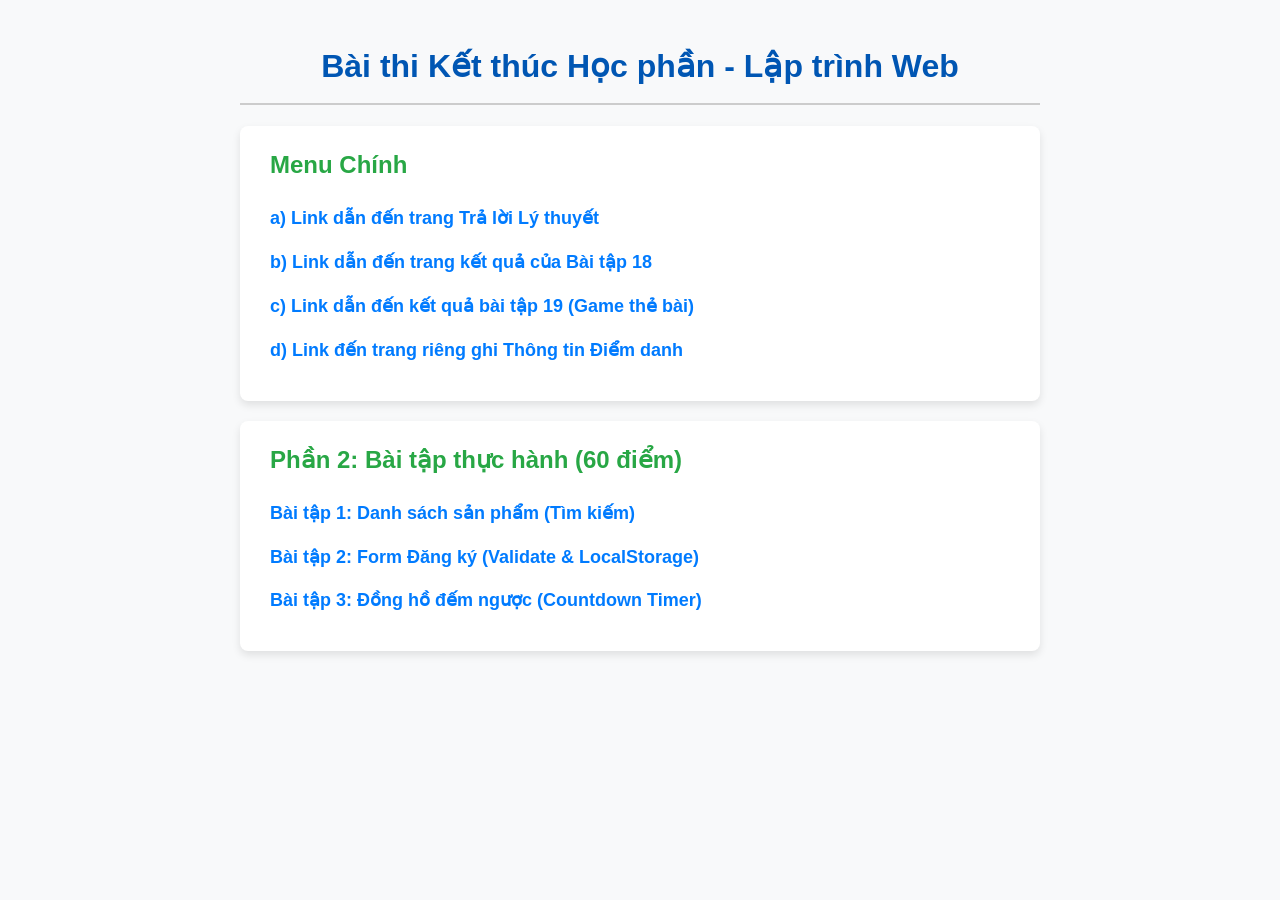
<file: index.html>
<!DOCTYPE html>
<html lang="vi">
<head>
    <meta charset="UTF-8">
    <meta name="viewport" content="width=device-width, initial-scale=1.0">
    <title>Trang chủ - Bài thi Lập trình Web</title>
    <link rel="stylesheet" href="./css/style.css">
</head>
<body>

    <h1>Bài thi Kết thúc Học phần - Lập trình Web</h1>

    <div class="menu-container">
        <h2>Menu Chính</h2>
        <ul>
            <li><a href="lythuyet.html">a) Link dẫn đến trang Trả lời Lý thuyết</a></li>
            <li><a href="baitap18.html">b) Link dẫn đến trang kết quả của Bài tập 18</a></li>
            <li><a href="baitap19.html">c) Link dẫn đến kết quả bài tập 19 (Game thẻ bài)</a></li>
            <li><a href="diemdanh.html">d) Link đến trang riêng ghi Thông tin Điểm danh</a></li>
        </ul>
    </div>

    <div class="menu-container">
        <h2>Phần 2: Bài tập thực hành (60 điểm)</h2>
        <ul>
            <li><a href="baitap01.html">Bài tập 1: Danh sách sản phẩm (Tìm kiếm)</a></li>
            <li><a href="baitap02.html">Bài tập 2: Form Đăng ký (Validate & LocalStorage)</a></li>
            <li><a href="baitap03.html">Bài tập 3: Đồng hồ đếm ngược (Countdown Timer)</a></li>
        </ul>
    </div>

</body>
</html>
</file>
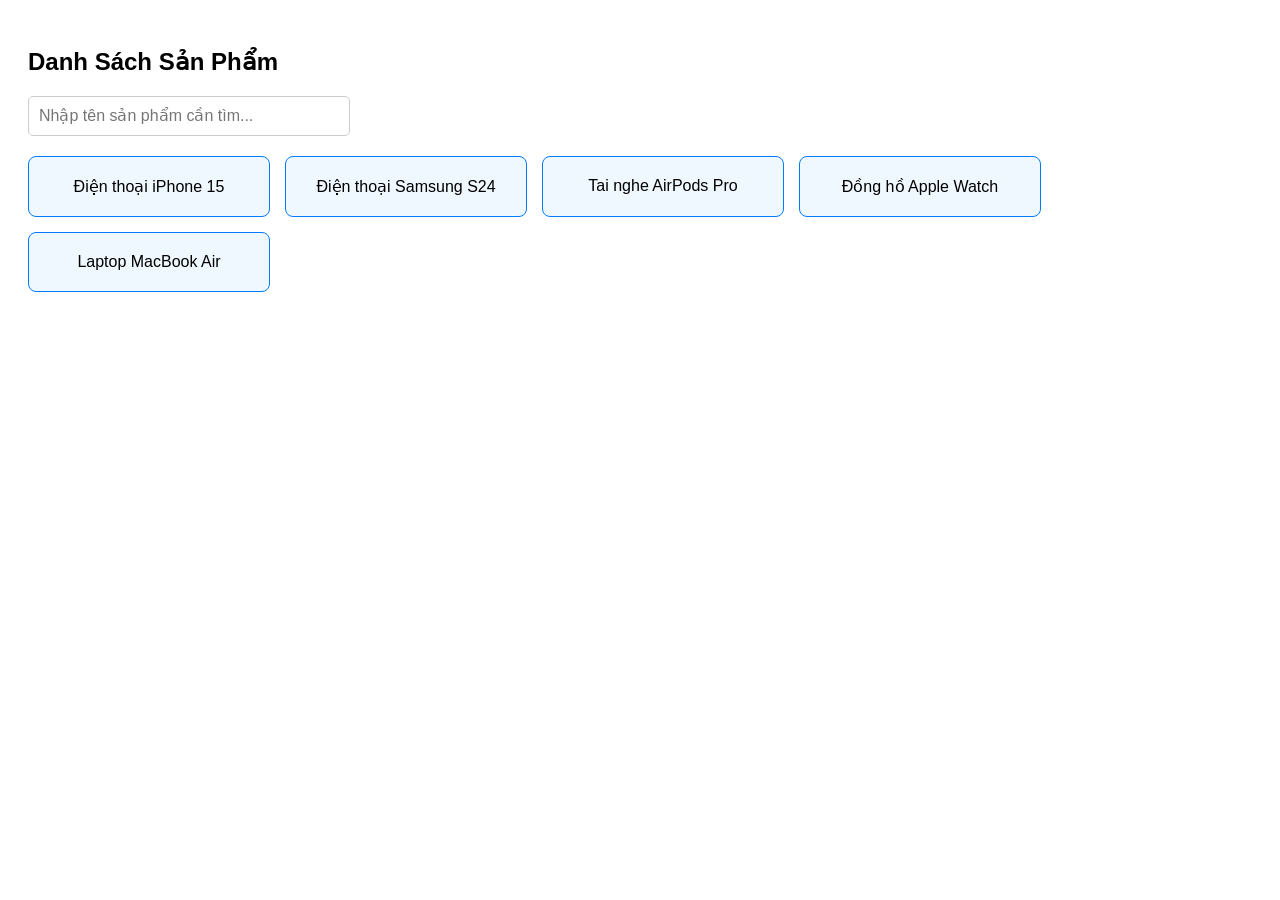
<file: baitap01.html>
<!DOCTYPE html>
<html lang="vi">
<head>
    <meta charset="UTF-8">
    <meta name="viewport" content="width=device-width, initial-scale=1.0">
    <title>Bài tập 1 - Danh sách sản phẩm</title>
    <style>
        body { font-family: Arial, sans-serif; padding: 20px; }
        
        .search-box { margin-bottom: 20px; }
        .search-box input { padding: 10px; width: 300px; font-size: 16px; border: 1px solid #ccc; border-radius: 5px;}
        
        .product-list {
            display: flex;
            flex-wrap: wrap; 
            gap: 15px;
        }
        
        .product-item {
            border: 1px solid #007BFF;
            padding: 20px;
            border-radius: 8px;
            width: 200px;
            text-align: center;
            background-color: #f0f8ff;
        }
        
        #error-msg {
            color: red;
            font-weight: bold;
            display: none; 
        }
    </style>
</head>
<body>

    <h2>Danh Sách Sản Phẩm</h2>
    
    <div class="search-box">
        <input type="text" id="searchInput" placeholder="Nhập tên sản phẩm cần tìm...">
    </div>

    <p id="error-msg">Không tìm thấy sản phẩm</p>
    
    <div id="productList" class="product-list">
        </div>

    <script>
        const products = [
            { id: 1, name: "Điện thoại iPhone 15" },
            { id: 2, name: "Điện thoại Samsung S24" },
            { id: 3, name: "Tai nghe AirPods Pro" },
            { id: 4, name: "Đồng hồ Apple Watch" },
            { id: 5, name: "Laptop MacBook Air" }
        ];

        const productListEl = document.getElementById('productList');
        const searchInput = document.getElementById('searchInput');
        const errorMsg = document.getElementById('error-msg');

        function renderProducts(list) {
            productListEl.innerHTML = ''; 

            if (list.length === 0) {
                errorMsg.style.display = 'block'; 
            } else {
                errorMsg.style.display = 'none'; 
                
                list.forEach(product => {
                    const div = document.createElement('div');
                    div.className = 'product-item';
                    
                    div.textContent = product.name; 
                    
                    productListEl.appendChild(div);
                });
            }
        }

        renderProducts(products);

        searchInput.addEventListener('input', function(e) {
            const keyword = e.target.value.trim().toLowerCase();
            
            const filteredProducts = products.filter(product => 
                product.name.toLowerCase().includes(keyword)
            );

            renderProducts(filteredProducts);
        });
    </script>
</body>
</html>
</file>
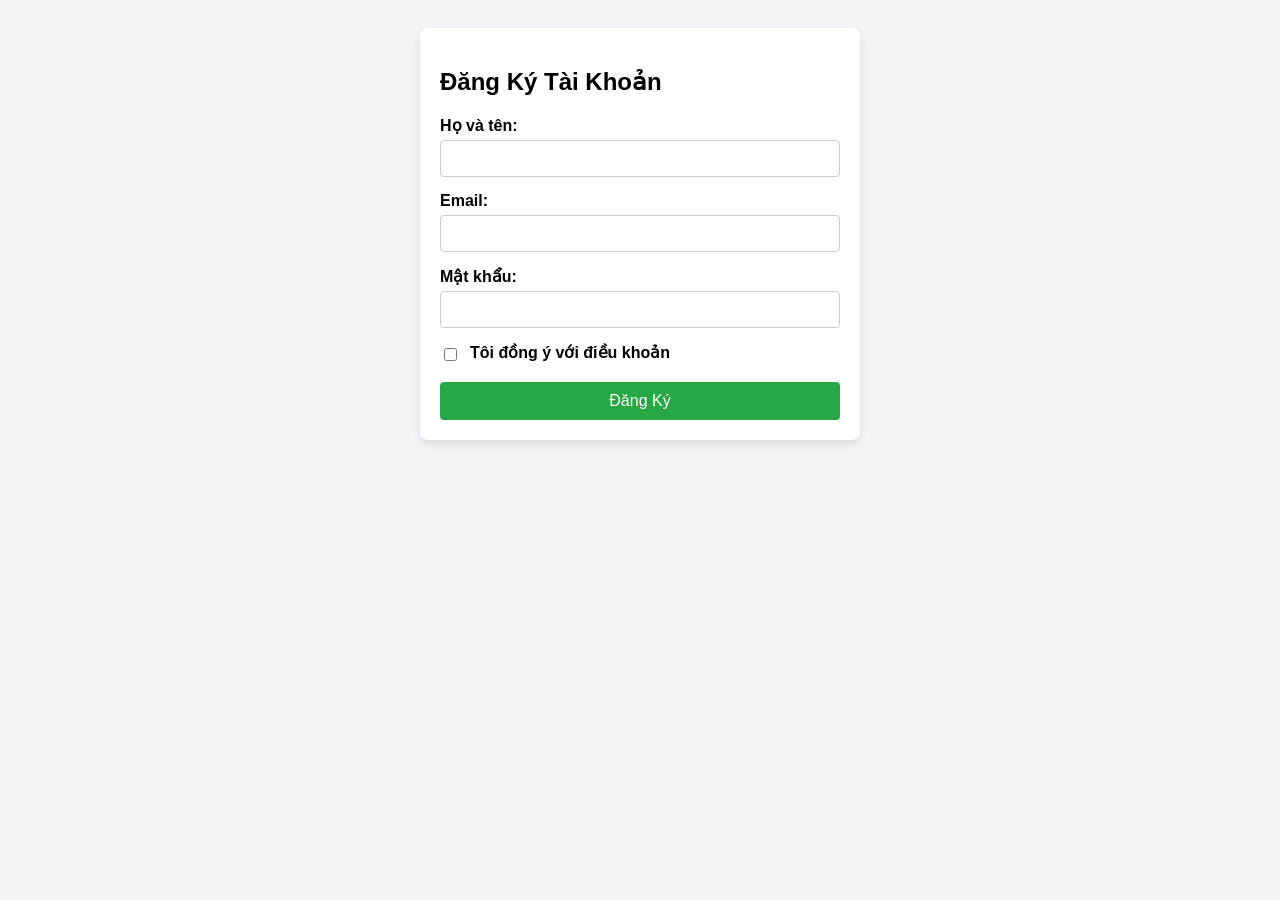
<file: baitap02.html>
<!DOCTYPE html>
<html lang="vi">
<head>
    <meta charset="UTF-8">
    <meta name="viewport" content="width=device-width, initial-scale=1.0">
    <title>Bài tập 2 - Form Đăng Ký</title>
    <style>
        body {
            font-family: Arial, sans-serif;
            background-color: #f4f4f9;
            padding: 20px;
        }
        .form-container {
            max-width: 400px; 
            margin: 0 auto;  
            background: white;
            padding: 20px;
            border-radius: 8px;
            box-shadow: 0 4px 8px rgba(0,0,0,0.1);
        }
        .form-group {
            margin-bottom: 15px;
        }
        .form-group label {
            display: block;
            margin-bottom: 5px;
            font-weight: bold;
        }
        .form-group input[type="text"],
        .form-group input[type="email"],
        .form-group input[type="password"] {
            width: 100%;
            padding: 10px;
            border: 1px solid #ccc;
            border-radius: 4px;
            box-sizing: border-box; 
        }
        .checkbox-group {
            display: flex;
            align-items: center;
            gap: 10px;
        }
        button {
            width: 100%;
            padding: 10px;
            background-color: #28a745;
            color: white;
            border: none;
            border-radius: 4px;
            font-size: 16px;
            cursor: pointer;
        }
        button:hover {
            background-color: #218838;
        }
        .message {
            margin-top: 15px;
            padding: 10px;
            border-radius: 4px;
            display: none; 
        }
        .success { background-color: #d4edda; color: #155724; }
        .error { background-color: #f8d7da; color: #721c24; }
    </style>
</head>
<body>

    <div class="form-container">
        <h2>Đăng Ký Tài Khoản</h2>
        
        <form id="registerForm">
            <div class="form-group">
                <label for="name">Họ và tên:</label>
                <input type="text" id="name" required>
            </div>
            
            <div class="form-group">
                <label for="email">Email:</label>
                <input type="email" id="email" required>
            </div>
            
            <div class="form-group">
                <label for="password">Mật khẩu:</label>
                <input type="password" id="password" required>
            </div>
            
            <div class="form-group checkbox-group">
                <input type="checkbox" id="terms" required>
                <label for="terms">Tôi đồng ý với điều khoản</label>
            </div>
            
            <button type="submit">Đăng Ký</button>
        </form>

        <div id="msgBox" class="message"></div>
    </div>

    <script>
        const form = document.getElementById('registerForm');
        const msgBox = document.getElementById('msgBox');

        function showMessage(msg, isSuccess) {
            msgBox.textContent = msg;
            msgBox.style.display = 'block';
            msgBox.className = 'message ' + (isSuccess ? 'success' : 'error');
        }

        form.addEventListener('submit', function(e) {
            e.preventDefault();

            const name = document.getElementById('name').value.trim();
            const email = document.getElementById('email').value.trim();
            const password = document.getElementById('password').value;
            const terms = document.getElementById('terms').checked;

            const emailRegex = /^[^\s@]+@[^\s@]+\.[^\s@]+$/;
            const passwordRegex = /^(?=.*[a-z])(?=.*[A-Z])(?=.*\d).{8,}$/;

            if (!emailRegex.test(email)) {
                showMessage("Email không hợp lệ!", false);
                return;
            }

            if (!passwordRegex.test(password)) {
                showMessage("Mật khẩu phải từ 8 ký tự, gồm chữ hoa, chữ thường và số!", false);
                return;
            }

            if (!terms) {
                showMessage("Bạn phải đồng ý với điều khoản!", false);
                return;
            }

            const userData = {
                name: name,
                email: email
            };
            
            localStorage.setItem('registeredUser', JSON.stringify(userData));

            showMessage("Đăng ký thành công! Dữ liệu đã được lưu.", true);
            form.reset();
        });
    </script>

</body>
</html>
</file>
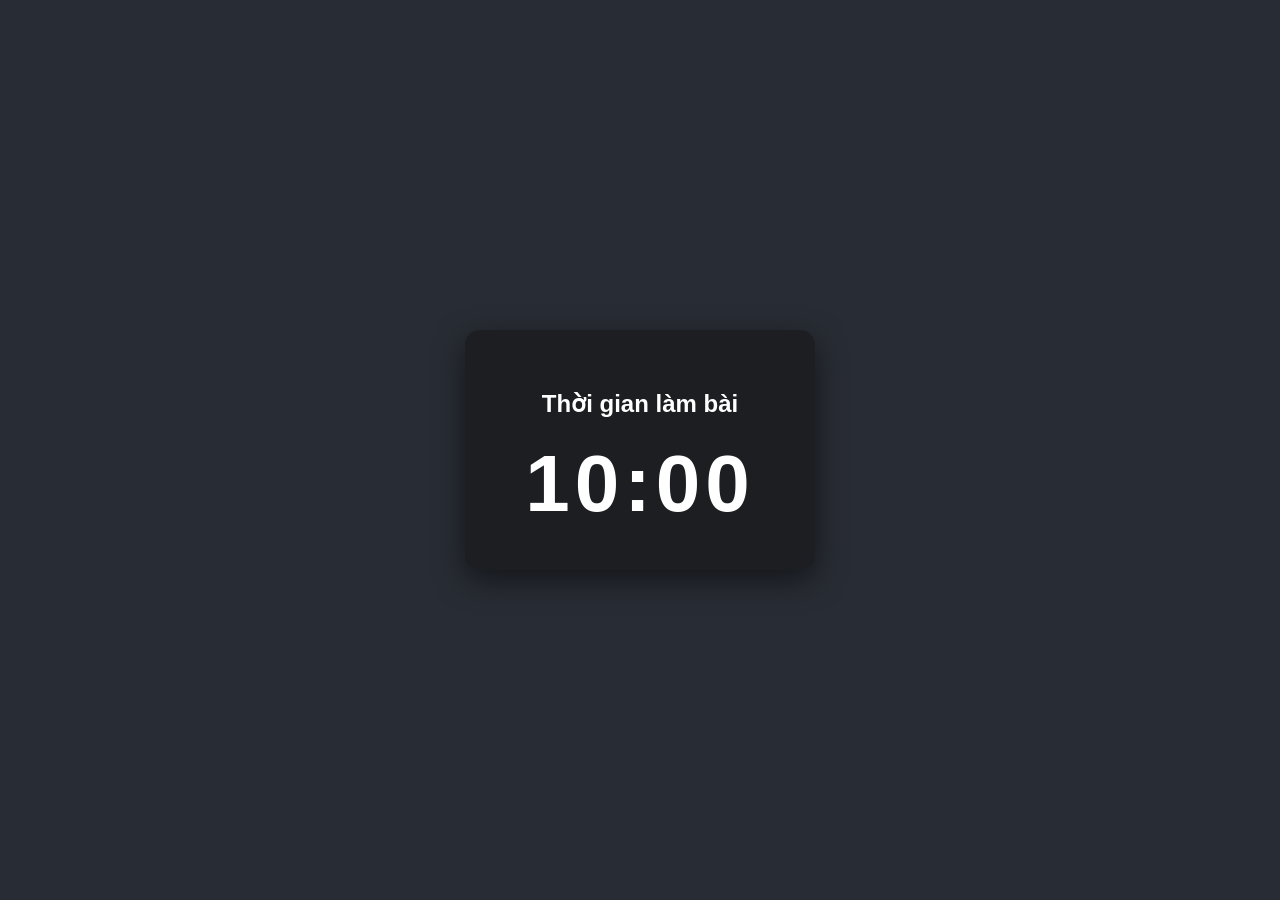
<file: baitap03.html>
<!DOCTYPE html>
<html lang="vi">
<head>
    <meta charset="UTF-8">
    <meta name="viewport" content="width=device-width, initial-scale=1.0">
    <title>Bài tập 3 - Countdown Timer</title>
    <style>
        body {
            font-family: Arial, sans-serif;
            display: flex;
            justify-content: center;
            align-items: center;
            height: 100vh;
            margin: 0;
            background-color: #282c34;
            color: white;
        }

        .timer-container {
            text-align: center;
            background: #1c1e22;
            padding: 40px 60px;
            border-radius: 15px;
            box-shadow: 0 10px 30px rgba(0,0,0,0.5);
        }

        #timer {
            font-size: 80px;
            font-weight: bold;
            letter-spacing: 5px;
            transition: color 0.3s ease;
        }

        .warning {
            animation: pulse 1s infinite;
        }

        @keyframes pulse {
            0% { color: #ff4757; transform: scale(1); }
            50% { color: #ff6b81; transform: scale(1.05); }
            100% { color: #ff4757; transform: scale(1); }
        }

        .modal-overlay {
            position: fixed;
            top: 0; left: 0; right: 0; bottom: 0;
            background: rgba(0, 0, 0, 0.7);
            display: none; 
            justify-content: center;
            align-items: center;
        }

        .modal-content {
            background: white;
            color: black;
            padding: 30px;
            border-radius: 10px;
            text-align: center;
            font-size: 24px;
        }

        .modal-content button {
            margin-top: 20px;
            padding: 10px 20px;
            background-color: #007bff;
            color: white;
            border: none;
            border-radius: 5px;
            cursor: pointer;
            font-size: 16px;
        }
    </style>
</head>
<body>

    <div class="timer-container">
        <h2>Thời gian làm bài</h2>
        <div id="timer">10:00</div>
    </div>

    <div id="timeoutModal" class="modal-overlay">
        <div class="modal-content">
            <p>Đã hết thời gian làm bài!</p>
            <button onclick="closeModal()">Đóng</button>
        </div>
    </div>

    <script>
        let timeLeft = 600; 
        const timerElement = document.getElementById('timer');
        const modalElement = document.getElementById('timeoutModal');
        
        let countdownInterval;

        function updateTimer() {
            const minutes = Math.floor(timeLeft / 60);
            const seconds = timeLeft % 60;

            const formattedMinutes = String(minutes).padStart(2, '0');
            const formattedSeconds = String(seconds).padStart(2, '0');

            timerElement.textContent = `${formattedMinutes}:${formattedSeconds}`;

            if (timeLeft <= 60 && timeLeft > 0) {
                timerElement.classList.add('warning');
            }

            if (timeLeft <= 0) {
                clearInterval(countdownInterval);
                timerElement.classList.remove('warning');
                timerElement.textContent = "00:00";
                
                modalElement.style.display = 'flex';
            } else {
                timeLeft--; 
            }
        }

        countdownInterval = setInterval(updateTimer, 1000);

        function closeModal() {
            modalElement.style.display = 'none';
        }
    </script>
</body>
</html>
</file>
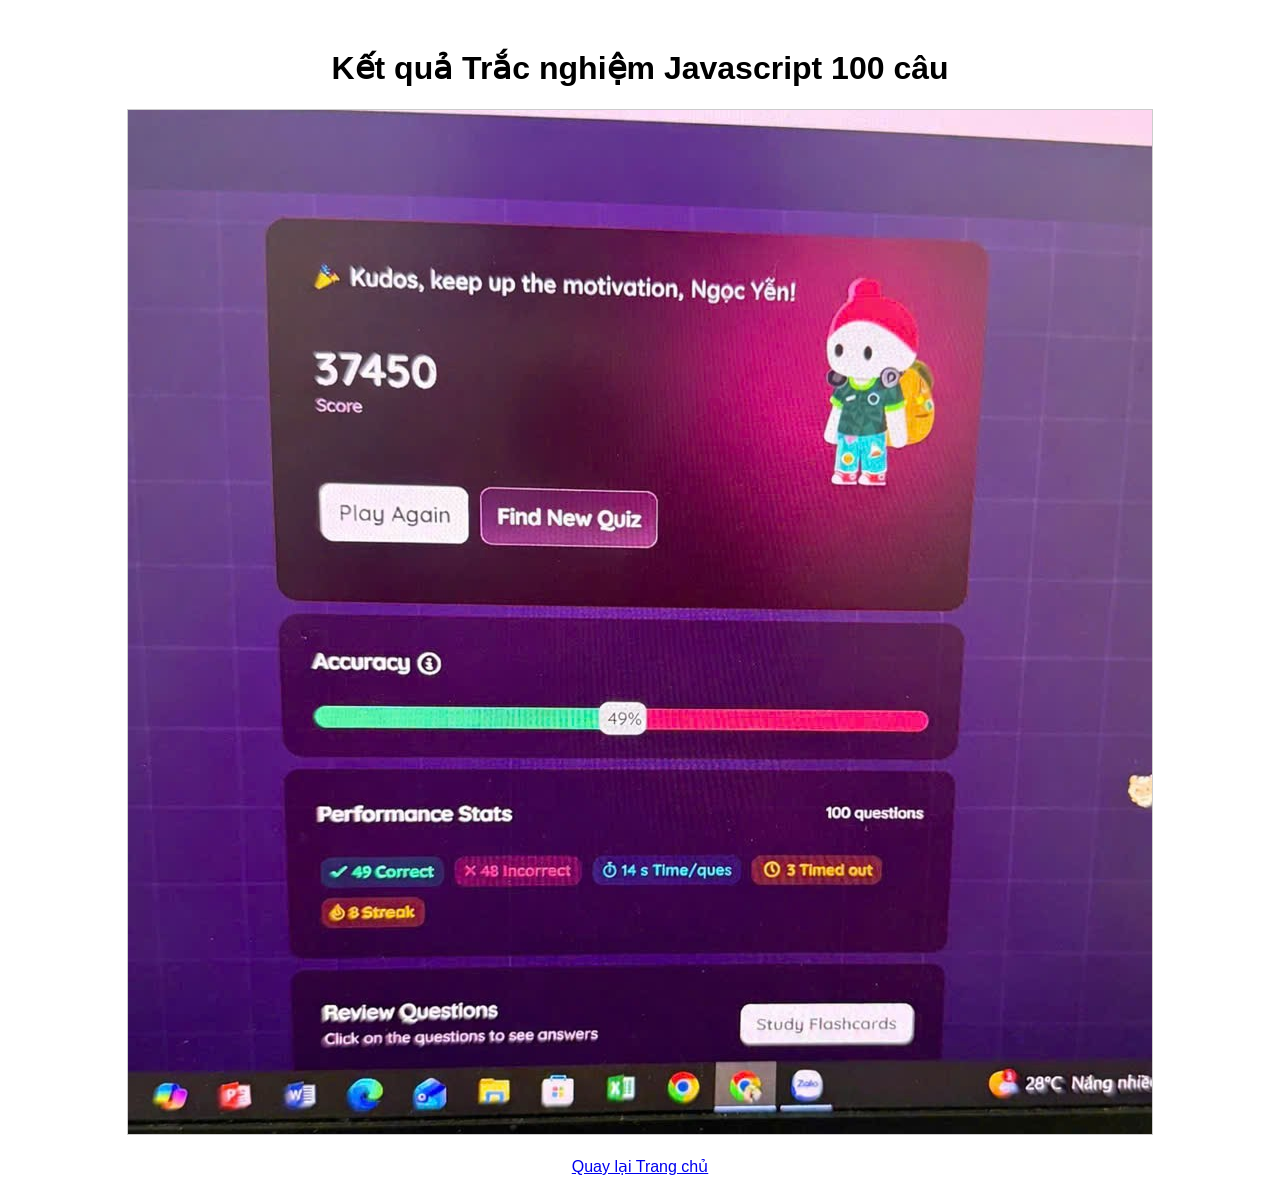
<file: baitap18.html>
<!DOCTYPE html>
<html lang="vi">
<head>
    <meta charset="UTF-8">
    <title>Kết quả Bài tập 18</title>
    <style>
        body { text-align: center; padding: 20px; font-family: Arial; }
        img { max-width: 100%; border: 1px solid #ccc; }
    </style>
</head>
<body>
    <h1>Kết quả Trắc nghiệm Javascript 100 câu</h1>
    <img src="./images/ketqua-b18.png" alt="Kết quả bài 18"> 
    <br><br>
    <a href="index.html">Quay lại Trang chủ</a>
</body>
</html>
</file>
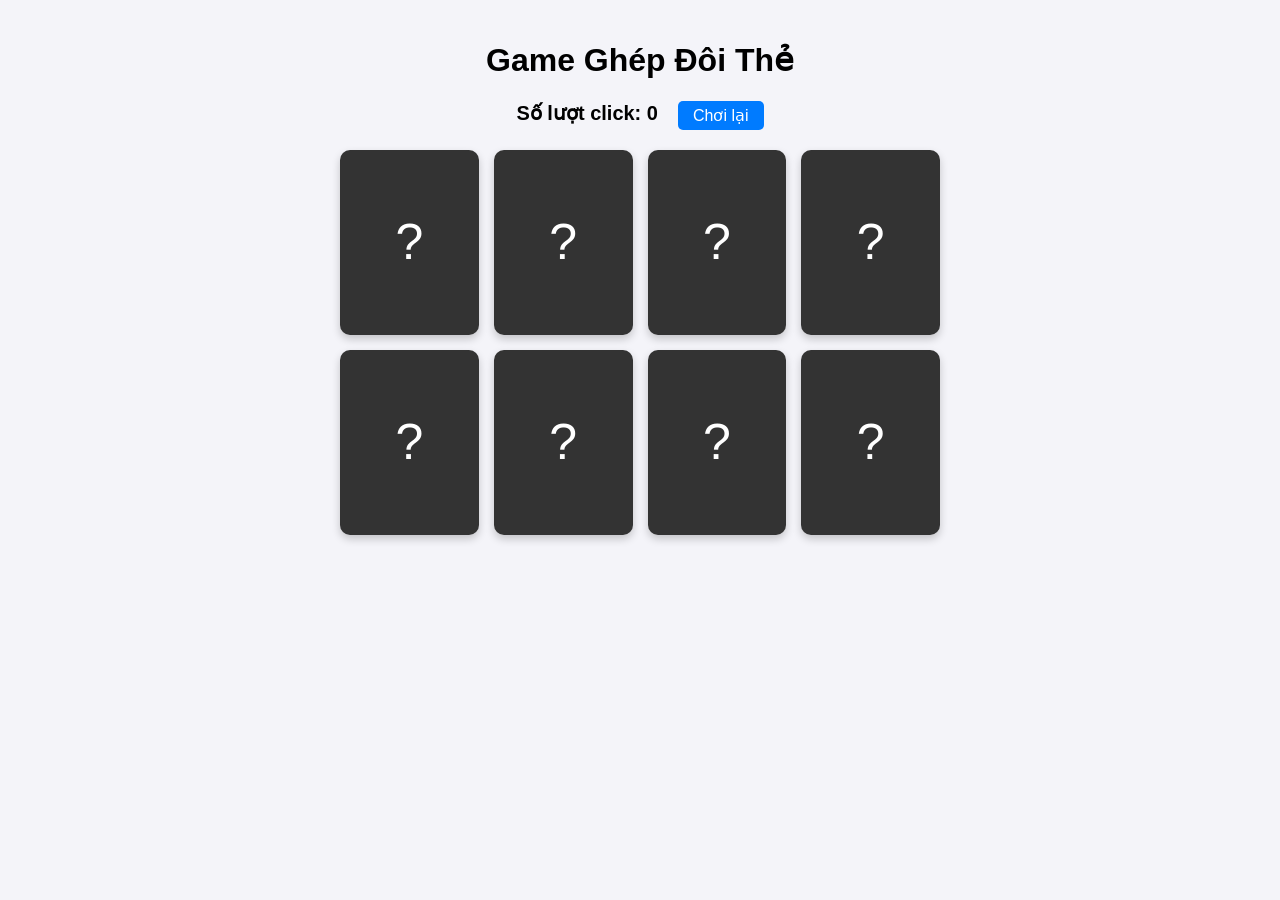
<file: baitap19.html>
<!DOCTYPE html>
<html lang="vi">
<head>
    <meta charset="UTF-8">
    <meta name="viewport" content="width=device-width, initial-scale=1.0">
    <title>Bài tập 19 - Memory Card Game</title>
    <style>
        /* CSS Cơ bản */
        body {
            font-family: Arial, sans-serif;
            display: flex;
            flex-direction: column;
            align-items: center;
            background-color: #f4f4f9;
            margin: 0;
            padding: 20px;
        }

        .game-info {
            display: flex;
            gap: 20px;
            margin-bottom: 20px;
            font-size: 20px;
            font-weight: bold;
        }

        button {
            padding: 5px 15px;
            font-size: 16px;
            cursor: pointer;
            background-color: #007bff;
            color: white;
            border: none;
            border-radius: 5px;
        }

        button:hover { background-color: #0056b3; }

        /* GRID LAYOUT (Responsive) */
        .grid-container {
            display: grid;
            grid-template-columns: repeat(2, 1fr); /* Điện thoại: 2 cột */
            gap: 15px;
            max-width: 600px;
            width: 100%;
        }

        /* Desktop: 4 cột */
        @media (min-width: 600px) {
            .grid-container {
                grid-template-columns: repeat(4, 1fr);
            }
        }

        /* CARD ANIMATION 3D */
        .card {
            perspective: 1000px; /* Tạo góc nhìn 3D */
            aspect-ratio: 3/4;   /* Tỉ lệ thẻ chữ nhật */
            cursor: pointer;
        }

        .card-inner {
            width: 100%;
            height: 100%;
            position: relative;
            transition: transform 0.6s; /* Hiệu ứng lật mượt mà */
            transform-style: preserve-3d; /* Giữ môi trường 3D cho 2 mặt */
        }

        /* Lật thẻ 180 độ khi có class .flip */
        .card.flip .card-inner {
            transform: rotateY(180deg);
        }

        /* Hover effect (Đổi màu nhẹ khi rớt chuột vào) */
        .card:hover .card-front {
            background-color: #555;
        }

        .card-front, .card-back {
            position: absolute;
            width: 100%;
            height: 100%;
            backface-visibility: hidden; /* Ẩn mặt trái khi lật */
            display: flex;
            justify-content: center;
            align-items: center;
            font-size: 50px;
            border-radius: 10px;
            box-shadow: 0 4px 8px rgba(0,0,0,0.2);
        }

        /* Mặt úp (Mặt trước theo code) */
        .card-front {
            background-color: #333;
            color: white;
        }

        /* Mặt ngửa có hình (Mặt sau) */
        .card-back {
            background-color: white;
            transform: rotateY(180deg); /* Xoay ngược sẵn chờ lật */
        }
    </style>
</head>
<body>

    <h1>Game Ghép Đôi Thẻ</h1>
    
    <div class="game-info">
        <span>Số lượt click: <span id="moveCount">0</span></span>
        <button onclick="initGame()">Chơi lại</button>
    </div>

    <div class="grid-container" id="gameBoard">
        </div>

    <script>
        // Mảng chứa 4 cặp hình ảnh (dùng Emoji cho đơn giản)
        const items = ['🍎', '🍌', '🍇', '🍉', '🍎', '🍌', '🍇', '🍉'];
        
        const gameBoard = document.getElementById('gameBoard');
        const moveCountEl = document.getElementById('moveCount');
        
        let hasFlippedCard = false;
        let lockBoard = false;
        let firstCard, secondCard;
        let moves = 0;
        let matchedPairs = 0;

        // Hàm khởi tạo và Reset Game
        function initGame() {
            gameBoard.innerHTML = ''; // Xóa bàn cờ cũ
            hasFlippedCard = false;
            lockBoard = false;
            firstCard = null;
            secondCard = null;
            moves = 0;
            matchedPairs = 0;
            moveCountEl.textContent = moves;

            // Xáo trộn ngẫu nhiên mảng thẻ (Shuffle)
            items.sort(() => Math.random() - 0.5);

            // Tạo mã HTML cho từng thẻ và gắn vào bàn cờ
            items.forEach(item => {
                const card = document.createElement('div');
                card.classList.add('card');
                card.dataset.name = item; // Lưu tên quả để so sánh
                
                card.innerHTML = `
                    <div class="card-inner">
                        <div class="card-front">?</div>
                        <div class="card-back">${item}</div>
                    </div>
                `;
                
                card.addEventListener('click', flipCard);
                gameBoard.appendChild(card);
            });
        }

        // Hàm xử lý khi lật thẻ
        function flipCard() {
            // Khóa bảng nếu đang chờ lật úp lại hoặc bấm đúp vào 1 thẻ
            if (lockBoard) return;
            if (this === firstCard) return;

            this.classList.add('flip');

            // Lượt lật thẻ thứ 1
            if (!hasFlippedCard) {
                hasFlippedCard = true;
                firstCard = this;
                return;
            }

            // Lượt lật thẻ thứ 2
            secondCard = this;
            moves++; // Tăng số lượt click (2 lần lật tính 1 lượt di chuyển)
            moveCountEl.textContent = moves;
            
            checkForMatch();
        }

        // Kiểm tra 2 thẻ có giống nhau không
        function checkForMatch() {
            let isMatch = firstCard.dataset.name === secondCard.dataset.name;

            if (isMatch) {
                disableCards(); // Giống nhau -> Giữ nguyên
                matchedPairs++;
                // Thắng khi tìm đủ 4 cặp
                if (matchedPairs === 4) {
                    setTimeout(() => alert(`Chúc mừng! Bạn đã thắng sau ${moves} lượt.`), 500);
                }
            } else {
                unflipCards(); // Khác nhau -> Úp lại
            }
        }

        // Vô hiệu hóa click cho thẻ đã lật đúng
        function disableCards() {
            firstCard.removeEventListener('click', flipCard);
            secondCard.removeEventListener('click', flipCard);
            resetBoard();
        }

        // Úp lại thẻ nếu sai
        function unflipCards() {
            lockBoard = true; 
            setTimeout(() => {
                firstCard.classList.remove('flip');
                secondCard.classList.remove('flip');
                resetBoard();
            }, 1000); // Chờ 1 giây rồi úp
        }

        // Đặt lại các biến để chuẩn bị cho lượt lật tiếp theo
        function resetBoard() {
            hasFlippedCard = false;
            lockBoard = false;
            firstCard = null;
            secondCard = null;
        }

        // Chạy game lần đầu khi mở web
        initGame();
    </script>
</body>
</html>
</file>
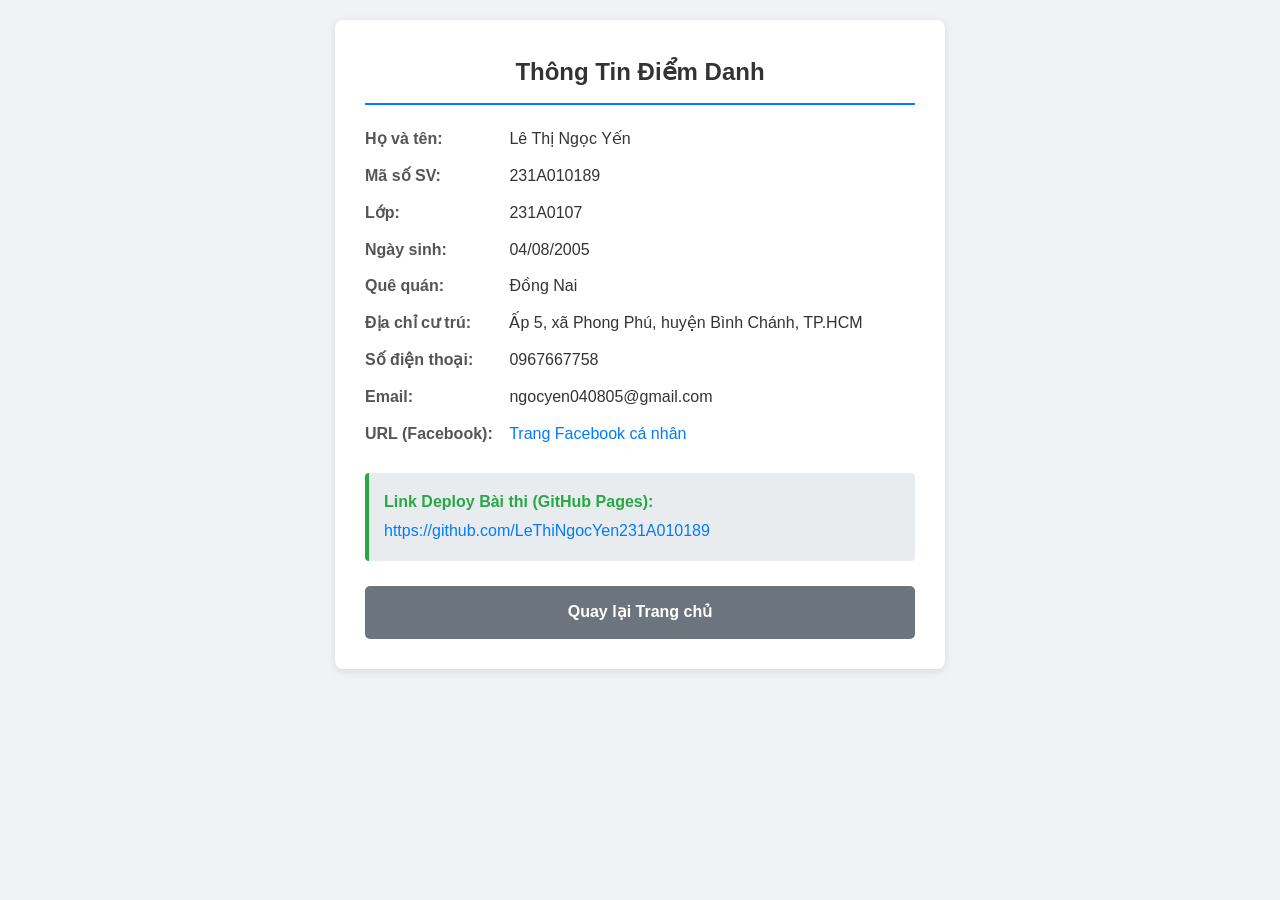
<file: diemdanh.html>
<!DOCTYPE html>
<html lang="vi">
<head>
    <meta charset="UTF-8">
    <meta name="viewport" content="width=device-width, initial-scale=1.0">
    <title>Thông tin Điểm danh - Lê Thị Ngọc Yến</title>
    <style>
        body {
            font-family: Arial, sans-serif;
            background-color: #f0f2f5;
            display: flex;
            justify-content: center;
            padding: 20px;
            margin: 0;
        }
        .profile-card {
            background-color: white;
            padding: 30px;
            border-radius: 8px;
            box-shadow: 0 2px 10px rgba(0,0,0,0.1);
            max-width: 550px;
            width: 100%;
            line-height: 1.8;
        }
        h2 {
            text-align: center;
            color: #333;
            border-bottom: 2px solid #007bff;
            padding-bottom: 10px;
            margin-top: 0;
            margin-bottom: 20px;
        }
        .info-line {
            font-size: 16px;
            color: #333;
            margin-bottom: 8px;
        }
        .info-line strong {
            display: inline-block;
            width: 140px;
            color: #555;
        }
        a {
            color: #007bff;
            text-decoration: none;
            word-break: break-all;
        }
        a:hover {
            text-decoration: underline;
        }
        .deploy-box {
            margin-top: 25px;
            padding: 15px;
            background-color: #e9ecef;
            border-left: 4px solid #28a745;
            border-radius: 4px;
        }
        .deploy-box strong {
            color: #28a745;
        }
        .back-link {
            display: block;
            text-align: center;
            margin-top: 25px;
            padding: 12px;
            background-color: #6c757d;
            color: white;
            text-decoration: none;
            border-radius: 5px;
            font-weight: bold;
        }
        .back-link:hover {
            background-color: #5a6268;
        }
    </style>
</head>
<body>

    <div class="profile-card">
        <h2>Thông Tin Điểm Danh</h2>
        
        <div class="info-line"><strong>Họ và tên:</strong> Lê Thị Ngọc Yến</div>
        <div class="info-line"><strong>Mã số SV:</strong> 231A010189</div>
        <div class="info-line"><strong>Lớp:</strong> 231A0107</div>
        <div class="info-line"><strong>Ngày sinh:</strong> 04/08/2005</div>
        <div class="info-line"><strong>Quê quán:</strong> Đồng Nai</div>
        <div class="info-line"><strong>Địa chỉ cư trú:</strong> Ấp 5, xã Phong Phú, huyện Bình Chánh, TP.HCM</div>
        <div class="info-line"><strong>Số điện thoại:</strong> 0967667758</div>
        <div class="info-line"><strong>Email:</strong> ngocyen040805@gmail.com</div>
        <div class="info-line">
            <strong>URL (Facebook):</strong> 
            <a href="https://www.facebook.com/share/1GVjHcvkxb/?mibextid=wwXIfr" target="_blank">Trang Facebook cá nhân</a>
        </div>
        
        <div class="deploy-box">
            <strong>Link Deploy Bài thi (GitHub Pages):</strong><br>
            <a href="#" target="_blank">https://github.com/LeThiNgocYen231A010189</a>
        </div>

        <a href="index.html" class="back-link">Quay lại Trang chủ</a>
    </div>

</body>
</html>
</file>
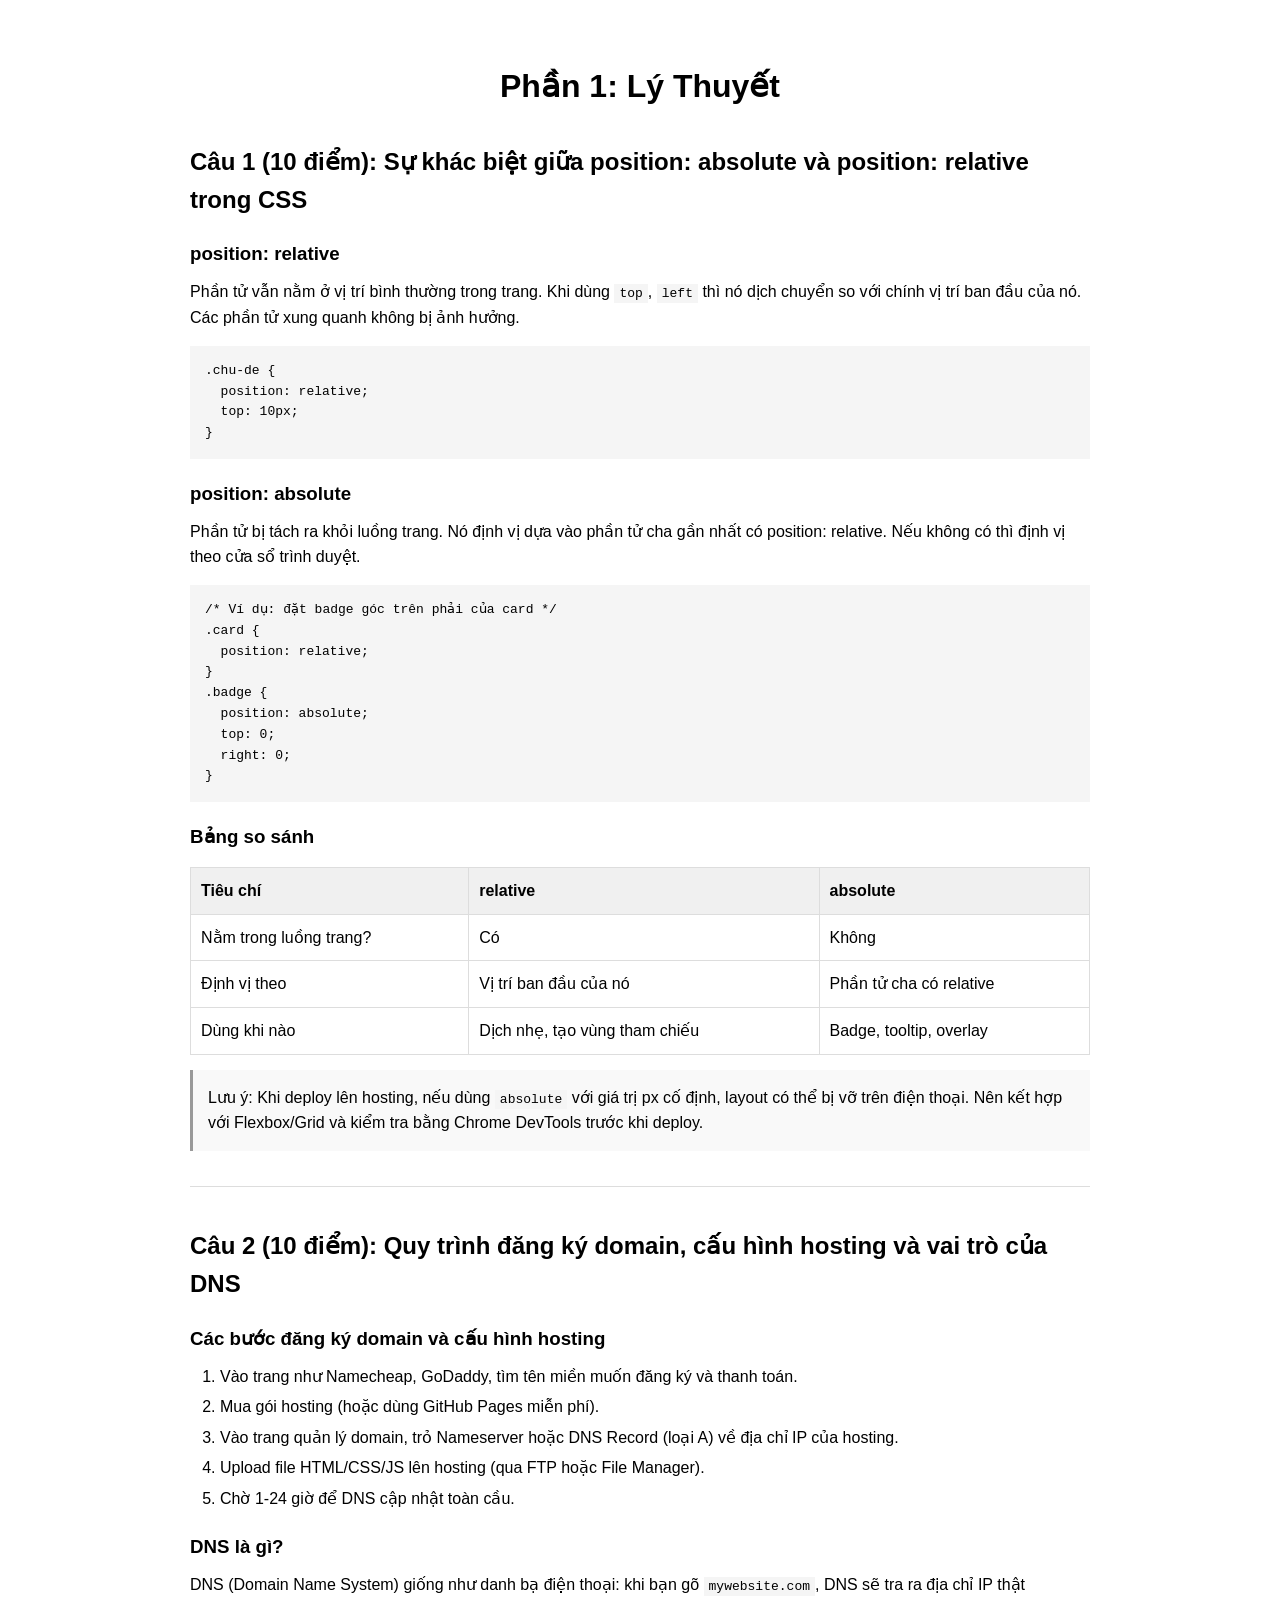
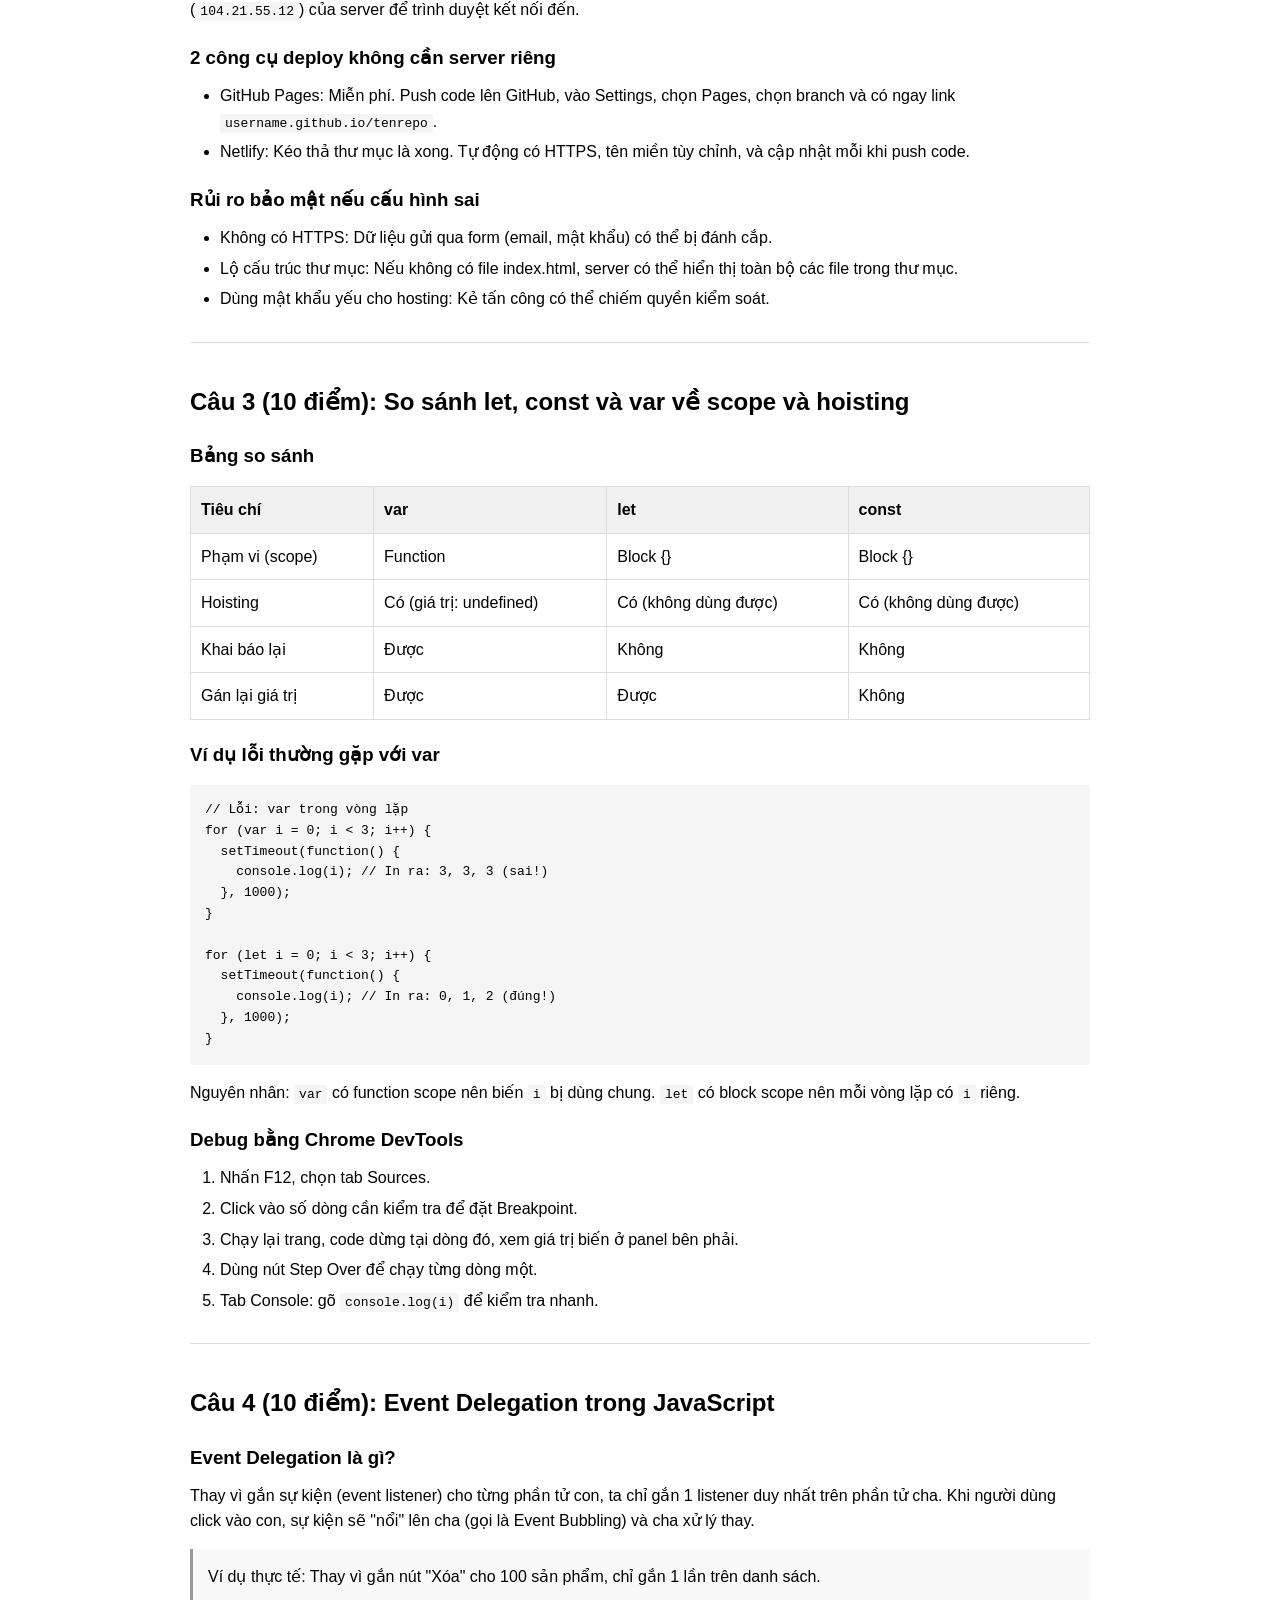
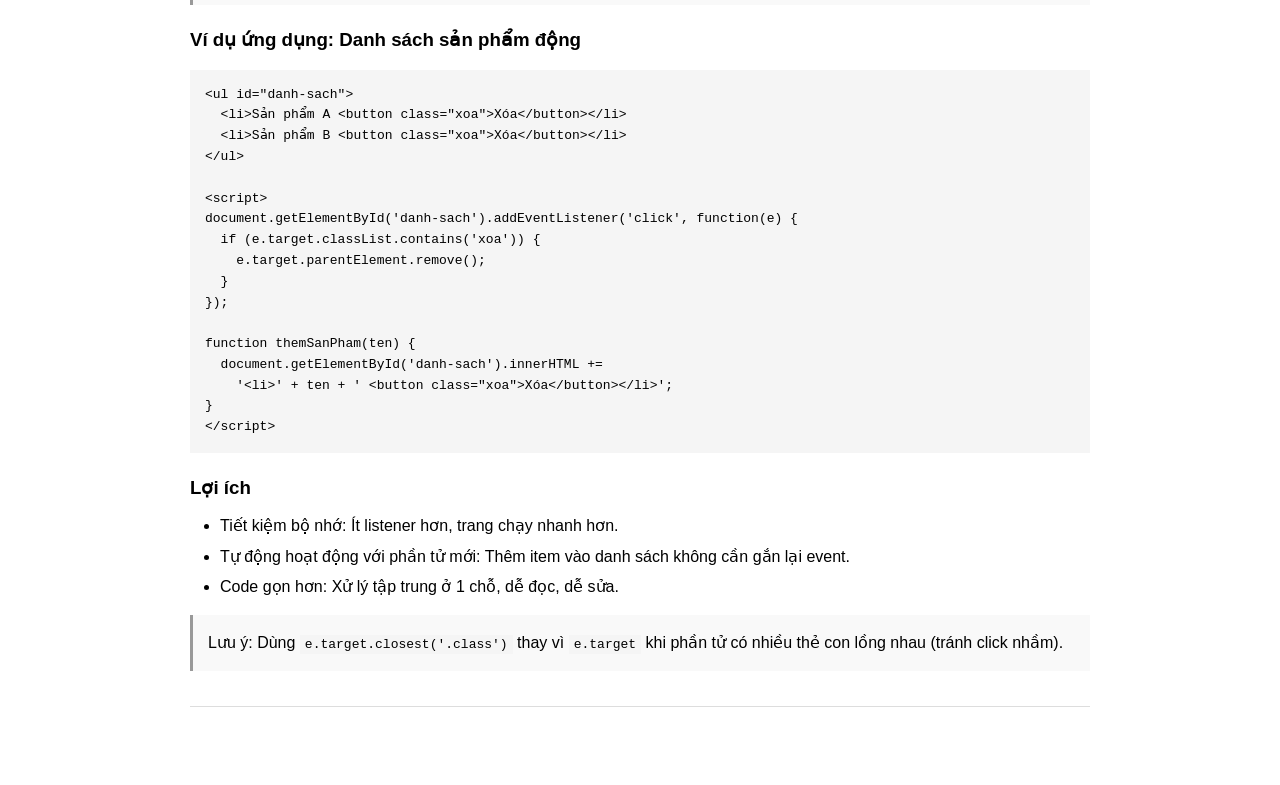
<file: lythuyet.html>
<!DOCTYPE html>
<html lang="vi">
<head>
<meta charset="UTF-8">
<meta name="viewport" content="width=device-width, initial-scale=1.0">
<title>Phần 1: Lý Thuyết</title>
<style>
  body {
    font-family: Arial, sans-serif;
    max-width: 900px;
    margin: 20px auto;
    padding: 20px;
    background: white;
    color: #000;
    line-height: 1.6;
  }

  h1 {
    text-align: center;
    margin-bottom: 30px;
  }

  .question {
    margin-bottom: 40px;
    padding-bottom: 20px;
    border-bottom: 1px solid #ddd;
  }

  h2 {
    margin-bottom: 15px;
  }

  h3 {
    margin-top: 20px;
    margin-bottom: 10px;
  }

  p {
    margin: 10px 0;
  }

  ul, ol {
    margin: 10px 0;
    padding-left: 30px;
  }

  li {
    margin: 5px 0;
  }

  pre {
    background: #f5f5f5;
    padding: 15px;
    margin: 15px 0;
    overflow-x: auto;
  }

  code {
    background: #f5f5f5;
    padding: 2px 5px;
  }

  table {
    width: 100%;
    border-collapse: collapse;
    margin: 15px 0;
  }

  th, td {
    border: 1px solid #ddd;
    padding: 10px;
    text-align: left;
  }

  th {
    background: #f0f0f0;
  }

  .note {
    background: #f9f9f9;
    padding: 15px;
    margin: 15px 0;
    border-left: 3px solid #999;
  }
</style>
</head>
<body>

<h1>Phần 1: Lý Thuyết</h1>

<div class="question">
  <h2>Câu 1 (10 điểm): Sự khác biệt giữa position: absolute và position: relative trong CSS</h2>

  <h3>position: relative</h3>
  <p>Phần tử vẫn nằm ở vị trí bình thường trong trang. Khi dùng <code>top</code>, <code>left</code> thì nó dịch chuyển so với chính vị trí ban đầu của nó. Các phần tử xung quanh không bị ảnh hưởng.</p>
  <pre>
.chu-de {
  position: relative;
  top: 10px;
}</pre>

  <h3>position: absolute</h3>
  <p>Phần tử bị tách ra khỏi luồng trang. Nó định vị dựa vào phần tử cha gần nhất có position: relative. Nếu không có thì định vị theo cửa sổ trình duyệt.</p>
  <pre>/* Ví dụ: đặt badge góc trên phải của card */
.card {
  position: relative;
}
.badge {
  position: absolute;
  top: 0;
  right: 0;
}</pre>

  <h3>Bảng so sánh</h3>
  <table>
    <tr><th>Tiêu chí</th><th>relative</th><th>absolute</th></tr>
    <tr><td>Nằm trong luồng trang?</td><td>Có</td><td>Không</td></tr>
    <tr><td>Định vị theo</td><td>Vị trí ban đầu của nó</td><td>Phần tử cha có relative</td></tr>
    <tr><td>Dùng khi nào</td><td>Dịch nhẹ, tạo vùng tham chiếu</td><td>Badge, tooltip, overlay</td></tr>
  </table>

  <div class="note">Lưu ý: Khi deploy lên hosting, nếu dùng <code>absolute</code> với giá trị px cố định, layout có thể bị vỡ trên điện thoại. Nên kết hợp với Flexbox/Grid và kiểm tra bằng Chrome DevTools trước khi deploy.</div>
</div>

<div class="question">
  <h2>Câu 2 (10 điểm): Quy trình đăng ký domain, cấu hình hosting và vai trò của DNS</h2>

  <h3>Các bước đăng ký domain và cấu hình hosting</h3>
  <ol>
    <li>Vào trang như Namecheap, GoDaddy, tìm tên miền muốn đăng ký và thanh toán.</li>
    <li>Mua gói hosting (hoặc dùng GitHub Pages miễn phí).</li>
    <li>Vào trang quản lý domain, trỏ Nameserver hoặc DNS Record (loại A) về địa chỉ IP của hosting.</li>
    <li>Upload file HTML/CSS/JS lên hosting (qua FTP hoặc File Manager).</li>
    <li>Chờ 1-24 giờ để DNS cập nhật toàn cầu.</li>
  </ol>

  <h3>DNS là gì?</h3>
  <p>DNS (Domain Name System) giống như danh bạ điện thoại: khi bạn gõ <code>mywebsite.com</code>, DNS sẽ tra ra địa chỉ IP thật (<code>104.21.55.12</code>) của server để trình duyệt kết nối đến.</p>

  <h3>2 công cụ deploy không cần server riêng</h3>
  <ul>
    <li>GitHub Pages: Miễn phí. Push code lên GitHub, vào Settings, chọn Pages, chọn branch và có ngay link <code>username.github.io/tenrepo</code>.</li>
    <li>Netlify: Kéo thả thư mục là xong. Tự động có HTTPS, tên miền tùy chỉnh, và cập nhật mỗi khi push code.</li>
  </ul>

  <h3>Rủi ro bảo mật nếu cấu hình sai</h3>
  <ul>
    <li>Không có HTTPS: Dữ liệu gửi qua form (email, mật khẩu) có thể bị đánh cắp.</li>
    <li>Lộ cấu trúc thư mục: Nếu không có file index.html, server có thể hiển thị toàn bộ các file trong thư mục.</li>
    <li>Dùng mật khẩu yếu cho hosting: Kẻ tấn công có thể chiếm quyền kiểm soát.</li>
  </ul>
</div>

<div class="question">
  <h2>Câu 3 (10 điểm): So sánh let, const và var về scope và hoisting</h2>

  <h3>Bảng so sánh</h3>
  <table>
    <tr><th>Tiêu chí</th><th>var</th><th>let</th><th>const</th></tr>
    <tr><td>Phạm vi (scope)</td><td>Function</td><td>Block {}</td><td>Block {}</td></tr>
    <tr><td>Hoisting</td><td>Có (giá trị: undefined)</td><td>Có (không dùng được)</td><td>Có (không dùng được)</td></tr>
    <tr><td>Khai báo lại</td><td>Được</td><td>Không</td><td>Không</td></tr>
    <tr><td>Gán lại giá trị</td><td>Được</td><td>Được</td><td>Không</td></tr>
  </table>

  <h3>Ví dụ lỗi thường gặp với var</h3>
  <pre>// Lỗi: var trong vòng lặp
for (var i = 0; i < 3; i++) {
  setTimeout(function() {
    console.log(i); // In ra: 3, 3, 3 (sai!)
  }, 1000);
}

for (let i = 0; i < 3; i++) {
  setTimeout(function() {
    console.log(i); // In ra: 0, 1, 2 (đúng!)
  }, 1000);
}</pre>
  <p>Nguyên nhân: <code>var</code> có function scope nên biến <code>i</code> bị dùng chung. <code>let</code> có block scope nên mỗi vòng lặp có <code>i</code> riêng.</p>

  <h3>Debug bằng Chrome DevTools</h3>
  <ol>
    <li>Nhấn F12, chọn tab Sources.</li>
    <li>Click vào số dòng cần kiểm tra để đặt Breakpoint.</li>
    <li>Chạy lại trang, code dừng tại dòng đó, xem giá trị biến ở panel bên phải.</li>
    <li>Dùng nút Step Over để chạy từng dòng một.</li>
    <li>Tab Console: gõ <code>console.log(i)</code> để kiểm tra nhanh.</li>
  </ol>
</div>

<div class="question">
  <h2>Câu 4 (10 điểm): Event Delegation trong JavaScript</h2>

  <h3>Event Delegation là gì?</h3>
  <p>Thay vì gắn sự kiện (event listener) cho từng phần tử con, ta chỉ gắn 1 listener duy nhất trên phần tử cha. Khi người dùng click vào con, sự kiện sẽ "nổi" lên cha (gọi là Event Bubbling) và cha xử lý thay.</p>

  <div class="note">Ví dụ thực tế: Thay vì gắn nút "Xóa" cho 100 sản phẩm, chỉ gắn 1 lần trên danh sách.</div>

  <h3>Ví dụ ứng dụng: Danh sách sản phẩm động</h3>
  <pre>&lt;ul id="danh-sach"&gt;
  &lt;li&gt;Sản phẩm A &lt;button class="xoa"&gt;Xóa&lt;/button&gt;&lt;/li&gt;
  &lt;li&gt;Sản phẩm B &lt;button class="xoa"&gt;Xóa&lt;/button&gt;&lt;/li&gt;
&lt;/ul&gt;

&lt;script&gt;
document.getElementById('danh-sach').addEventListener('click', function(e) {
  if (e.target.classList.contains('xoa')) {
    e.target.parentElement.remove(); 
  }
});

function themSanPham(ten) {
  document.getElementById('danh-sach').innerHTML +=
    '&lt;li&gt;' + ten + ' &lt;button class="xoa"&gt;Xóa&lt;/button&gt;&lt;/li&gt;';
}
&lt;/script&gt;</pre>

  <h3>Lợi ích</h3>
  <ul>
    <li>Tiết kiệm bộ nhớ: Ít listener hơn, trang chạy nhanh hơn.</li>
    <li>Tự động hoạt động với phần tử mới: Thêm item vào danh sách không cần gắn lại event.</li>
    <li>Code gọn hơn: Xử lý tập trung ở 1 chỗ, dễ đọc, dễ sửa.</li>
  </ul>

  <div class="note">Lưu ý: Dùng <code>e.target.closest('.class')</code> thay vì <code>e.target</code> khi phần tử có nhiều thẻ con lồng nhau (tránh click nhầm).</div>
</div>

</body>
</html>
</file>
<file: css/style.css>
body {
    font-family: Arial, sans-serif;
    background-color: #f8f9fa;
    color: #333;
    line-height: 1.6;
    padding: 20px;
    max-width: 800px;
    margin: 0 auto;
}
h1 {
    text-align: center;
    color: #0056b3;
    border-bottom: 2px solid #ccc;
    padding-bottom: 10px;
}
.menu-container {
    background: white;
    padding: 20px 30px;
    border-radius: 8px;
    box-shadow: 0 4px 8px rgba(0,0,0,0.1);
    margin-top: 20px;
 }
 .menu-container h2 {
    margin-top: 0;
    color: #28a745;
 }
 ul {
    list-style-type: none;
    padding: 0;
 }
 ul li {
    margin: 15px 0;
    font-size: 18px;
 }
 ul li a {
    text-decoration: none;
    color: #007bff;
    font-weight: bold;
    transition: color 0.3s;
}
ul li a:hover {
   color: #0056b3;
   text-decoration: underline;
}
</file>
